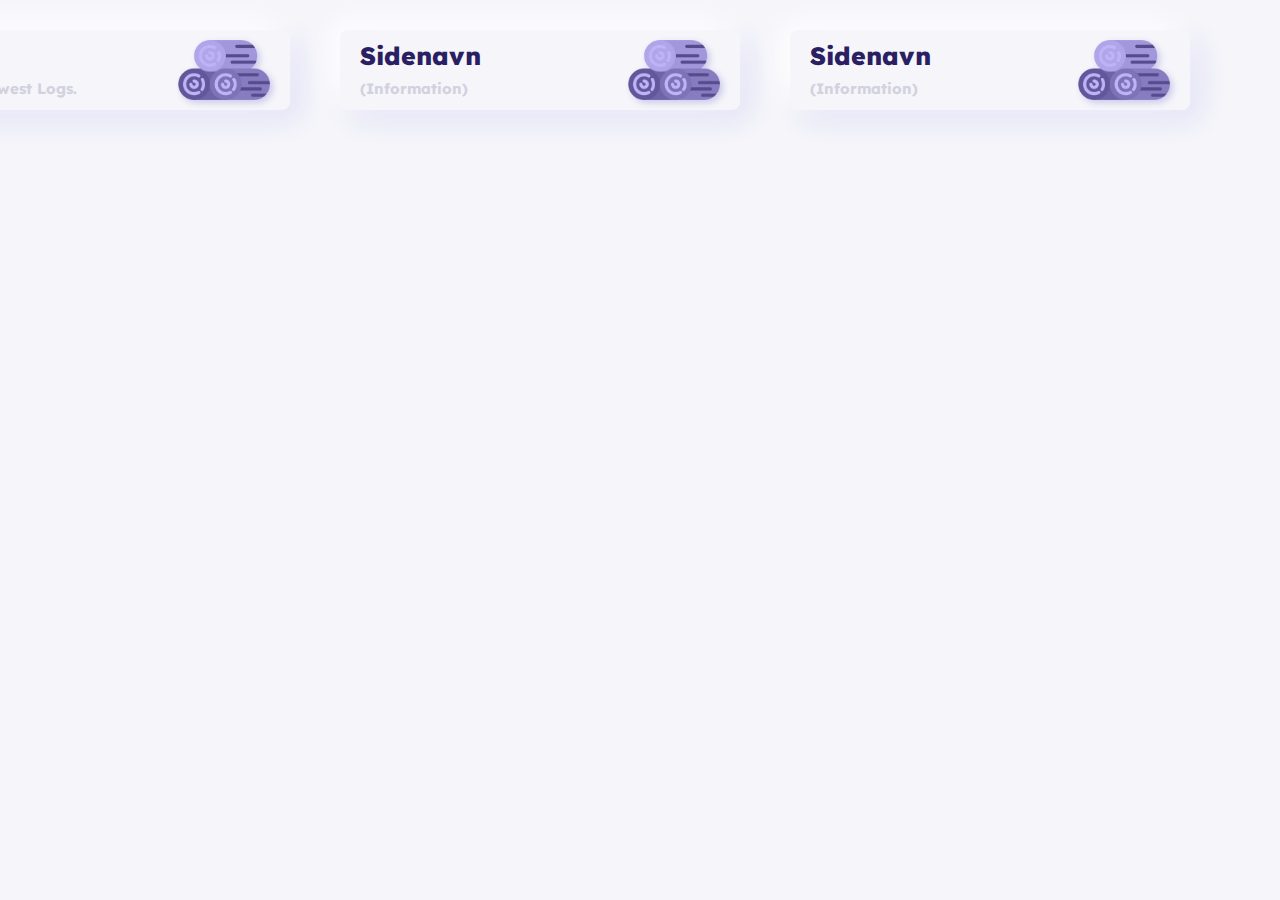
<file: ArduinoWebsite/index.html>
<!DOCTYPE html>
<html>
<head>
    <meta charset="UTF-8">
    <meta name="viewport" content="width=device-width, initial-scale=1.0">
    <title>🖥️</title>
    <link rel="stylesheet" href="css/index.css">

</head>
<body>
    <header>
        <!-- Clock in header section -->
        <a href="index.html" tabindex="1">

            <div class="header-clock">
                <div class="clocktime">
                    <span id="hours">00</span>
                    <span>:</span>
                    <span id="mins">00</span>
                    <span>:</span>
                    <span id="secs">00</span>
                </div>
                <img id="header-button-picture" src="images\clock.png" />
                <script>
                    let hours = document.getElementById("hours");
                    let mins = document.getElementById("mins");
                    let secs = document.getElementById("secs");

                    setInterval(() => {
                        let currentTime = new Date();

                        hours.innerHTML = (currentTime.getHours() < 10 ? "0" : "") + currentTime.getHours();
                        mins.innerHTML = (currentTime.getMinutes() < 10 ? "0" : "") + currentTime.getMinutes();
                        secs.innerHTML = (currentTime.getSeconds() < 10 ? "0" : "") + currentTime.getSeconds();
                    }, 1000)

                </script>
            </div>
        </a>

        <!-- Clickable buttons:-->
        <!--Button 1-->
        <a href="logs.html" tabindex="2">
            <button class="header-button" role="button">
                <div>
                    <h1 class="header-button-title">Logs</h1>
                    <h2 class="header-button-subtext">All logs, Newest Logs.</h2>
                </div>
                <img id="header-button-picture" src="images\logs.png" />
            </button>
        </a>

        <!--Button 2-->
        <button class="header-button" role="button">
            <div>
                <h1 class="header-button-title">Sidenavn</h1>
                <h2 class="header-button-subtext">(Information)</h2>
            </div>
            <img id="header-button-picture" src="images\logs.png" />
        </button>

        <!--Button 3-->
        <button class="header-button" role="button">
            <div>
                <h1 class="header-button-title">Sidenavn</h1>
                <h2 class="header-button-subtext">(Information)</h2>
            </div>
            <img id="header-button-picture" src="images\logs.png" />
        </button>

    </header>

</body>
</html>
</file>
<file: ArduinoWebsite/css/index.css>
/* Added fonts */
@font-face {
    font-family: ExtraBold;
    src: url('Lexend-ExtraBold.ttf');
}

@font-face {
    font-family: Bold;
    src: url('Lexend-Bold.ttf');
}

@font-face {
    font-family: Medium;
    src: url('Lexend-Bold.ttf');
}


/* Set background color */
body {
    font-family: Medium;
    background: #F5F5FA;
    background-size: cover;
}

.header-clock {
    float: left;
    margin-left: 50px;
    align-items: center;
    background: #f5f5fa;
    border: 0;
    border-radius: 8px;
    box-shadow: -10px -10px 30px 0 #fff,10px 10px 30px 0 #1d0dca17;
    color: #2a1f62;
    display: flex;
    line-height: 1rem;
    padding: 20px;
    position: relative;
    text-align: left;
    transition: .2s;
    touch-action: manipulation;
    width: 360px;
    height: 40px;
}

.clocktime {
    font-family: Medium;
    font-size: 40px;
    text-align: center;
    color: #2a1f62;
}

header {
    position: absolute;
    overflow: visible;
    width: 1850px   ;
    height: 80px;
    right: 40px;
    top: 30px;
    background: transparent;
}

.header-button {
    float: left;
    margin-left: 50px;
    align-items: center;
    background: #f5f5fa;
    border: 0;
    border-radius: 8px;
    box-shadow: -10px -10px 30px 0 #fff,10px 10px 30px 0 #1d0dca17;
    color: #2a1f62;
    cursor: pointer;
    display: flex;
    line-height: 1rem;
    padding: 20px;
    position: relative;
    text-align: left;
    transition: .2s;
    touch-action: manipulation;
    width: 400px;
    height: 80px;
}

    .header-button:hover {
        background: #f8f8ff;
        box-shadow: -15px -15px 30px 0 #fff, 15px 15px 30px 0 #1d0dca17;
    }

.header-button-title {
    color: #2a1f62;
    font-size: 25px;
    font-family: ExtraBold;
}

.header-button-subtext {
    color: #d2d1de;
    font-size: 15px;
    font-family: Medium;
}

#header-button-picture {
    height: 60px;
    position: absolute;
    right: 20px;
    filter: drop-shadow(3px 3px 3px #Cccaea);
}

.title {
    text-align: center;
    padding: 0px 10px;
    color: #2a1f62;
    font-size: 25px;
    font-family: ExtraBold;
}


.subtext {
    text-align: center;
    color: #d2d1de;
    font-size: 15px;
    font-family: Medium;
}
</file>
